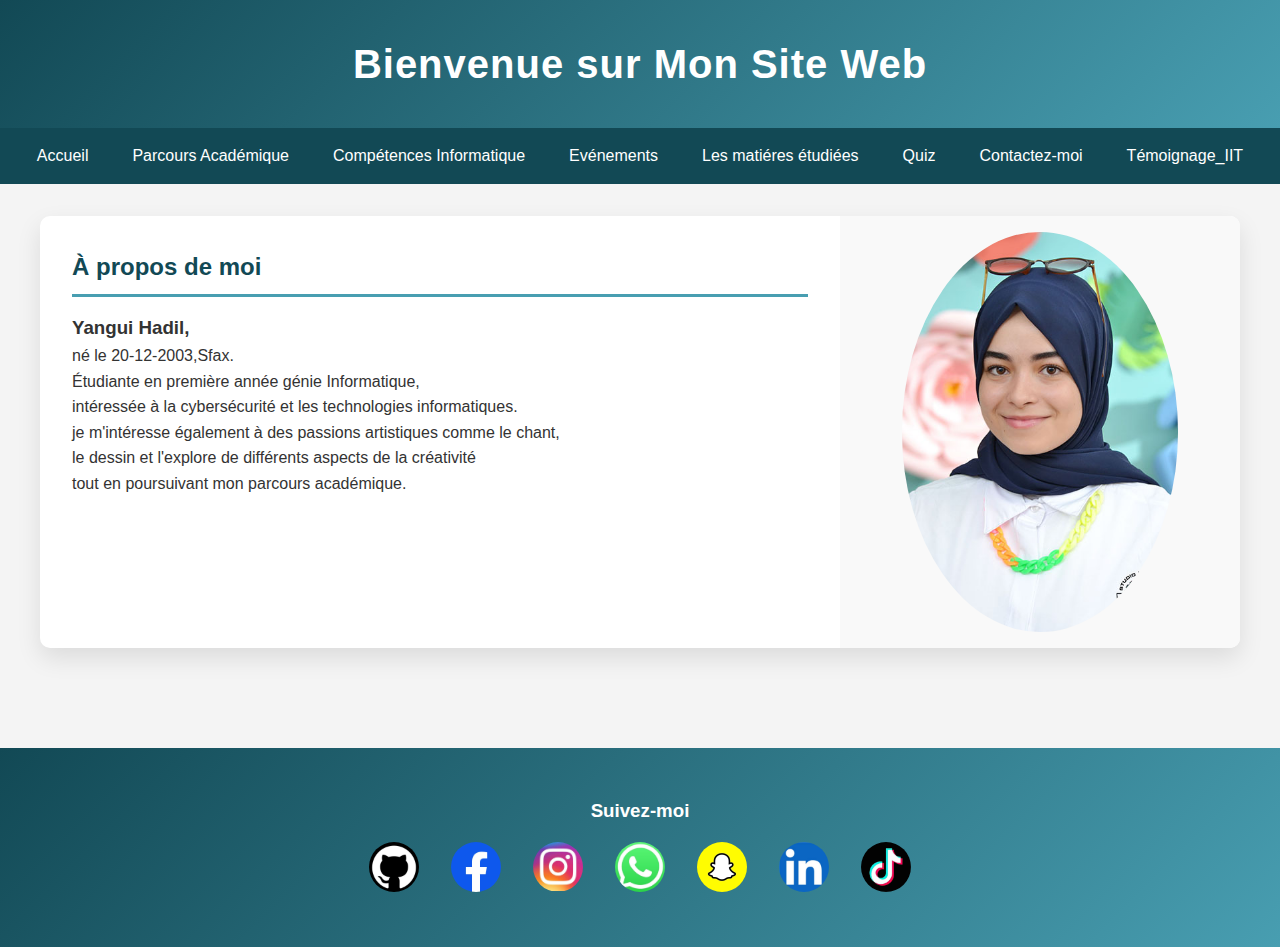
<file: index.html>
<!DOCTYPE html>
<html lang="fr">
<head>
   <meta charset="UTF-8">
   <meta name="viewport" content="width=device-width, initial-scale=1.0">
   <link rel="stylesheet" href="style.css">
   <title>Mon Portfolio</title>
</head>
<body>
   <header>
     <h1>Bienvenue sur Mon Site Web</h1>
   </header>
   <nav>
     <ul>
      <li><a id="accueil" href="index.html" class="nav-item">Accueil</a></li>
      <li><a id="parcours" href="parcours.html" class="nav-item">Parcours Académique</a></li>
      <li><a id="competences" href="Compétences.html" class="nav-item">Compétences Informatique</a></li>
      <li><a id="events" href="événements.html" class="nav-item">Evénements</a></li>
      <li><a id="matieres" href="Matières.html" class="nav-item">Les matiéres étudiées</a></li>
      <li><a id="quiz" href="Quiz.html" class="nav-item">Quiz</a></li>
      <li><a id="contact" href="Contact.html" class="nav-item">Contactez-moi</a></li>
      <li><a id="iit" href="https://iit.tn/" class="nav-item">Témoignage_IIT</a></li>
     </ul>
   </nav>

   <main>
     <section class="container">
       <div class="text-box">
         <h2>À propos de moi</h2>
         <p>
          <h3>Yangui Hadil,</h3> né le 20-12-2003,Sfax.<br>
          Étudiante en première année génie Informatique,<br> intéressée à la cybersécurité et les technologies informatiques.<br>
          je m'intéresse également à des passions artistiques comme le chant,<br> le dessin
          et l'explore de différents aspects de la créativité <br>tout en poursuivant mon parcours académique.
         </p>
       </div>
       <div class="img-box">
         <img src="images/moi/DSC_0570.JPG" alt="Portrait de Yangui Hadil, étudiante en génie informatique">
       </div>
     </section>
   </main>

   <footer>
     <h3>Suivez-moi</h3>
     <div class="social-icons">
       <a href="https://github.com/YanguiHadil/monsite" target="_blank" aria-label="Profil GitHub">
         <img src="images/réseaux_sociaux/github.jpg" alt="Logo GitHub">
       </a>
       <a href="https://www.facebook.com/hadil.yangui?locale=fr_FR" target="_blank" aria-label="Profil Facebook ">
         <img src="images/réseaux_sociaux/facebook.jpg" alt="Logo Facebook">
       </a>
       <a href="https://www.instagram.com/hadil_yengui/" target="_blank" aria-label="Profil Instagram">
         <img src="images/réseaux_sociaux/instagram.jpg" alt="Logo Instagram">
       </a>
       <a href="https://wa.me/21652116988" target="_blank" aria-label="Profil Watsapp">
        <img src="images/réseaux_sociaux/watsapp.jpg" alt="Logo Watsapp">
      </a>
      <a href="https://www.snapchat.com/add/hadilyengui" target="_blank" aria-label="Profil Snapchat">
        <img src="images/réseaux_sociaux/snapchat.jpg" alt="Logo Snapchat">
      </a>
      <a href="https://www.linkedin.com/in/yangui-hadil" target="_blank" aria-label="Profil Linkedin">
        <img src="images/réseaux_sociaux/linkedin.jpg" alt="Logo Linkedin">
      </a>
      <a href="https://www.tiktok.com/@hadilyengui" target="_blank" aria-label="Profil Tiktok">
        <img src="images/réseaux_sociaux/tiktok.jpg" alt="Logo Tiktok">
      </a>
     </div>
   </footer>
</body>
</html>
</file>
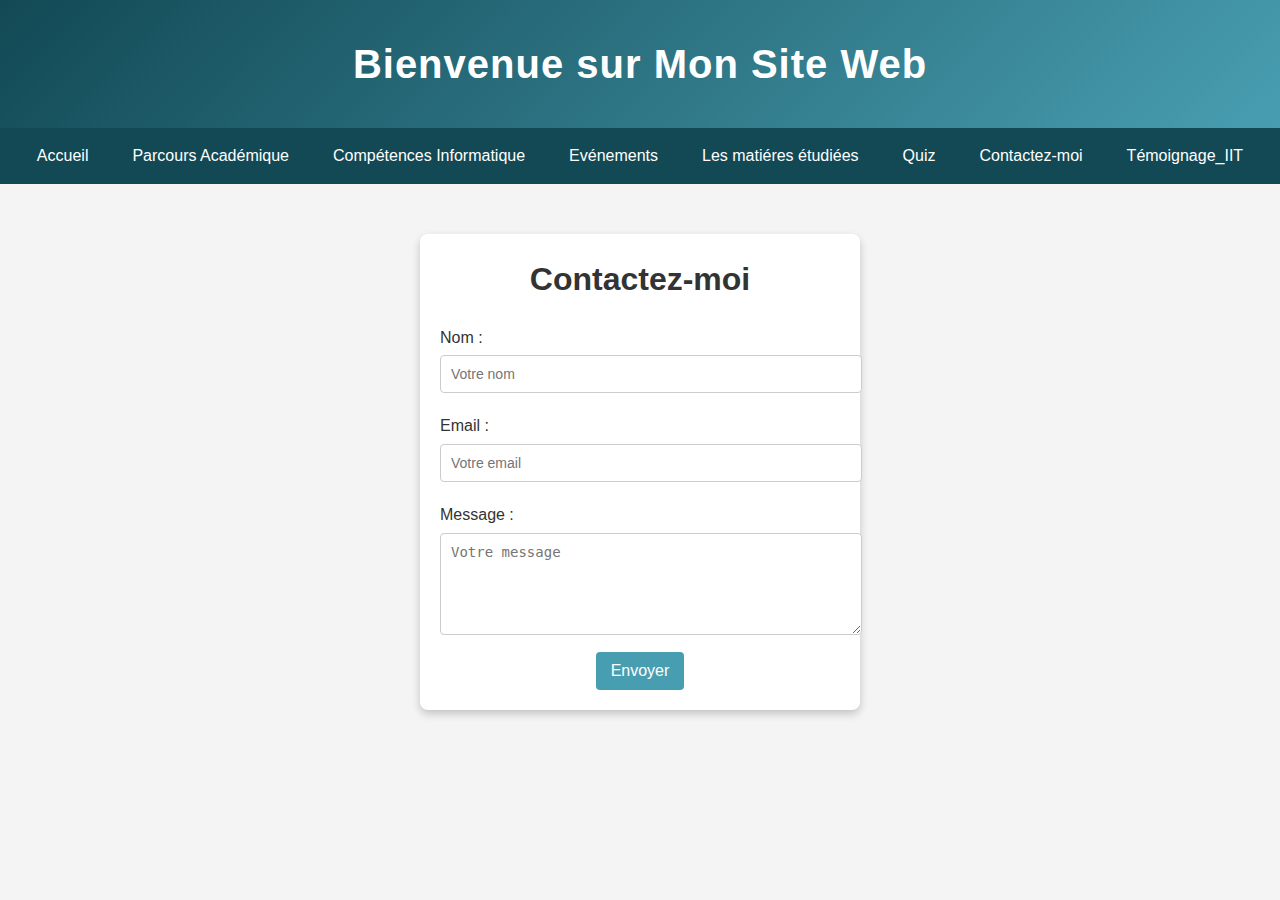
<file: Contact.html>
<!DOCTYPE html>
<html lang="fr">
<head>
    <meta charset="UTF-8">
    <meta name="viewport" content="width=device-width, initial-scale=1.0">
    <link rel="stylesheet" href="contact.css">
    <title>Contact</title>
</head>
<body>
    <header>
        <h1>Bienvenue sur Mon Site Web</h1>
      </header>
   
      <nav>
        <ul>
          <li><a id="accueil" href="index.html" class="nav-item">Accueil</a></li>
          <li><a id="parcours" href="parcours.html" class="nav-item">Parcours Académique</a></li>
          <li><a id="competences" href="Compétences.html" class="nav-item">Compétences Informatique</a></li>
          <li><a id="events" href="événements.html" class="nav-item">Evénements</a> </li>
          <li><a id="matieres" href="Matières.html" class="nav-item">Les matiéres étudiées</a></li>
          <li><a id="quiz" href="Quiz.html" class="nav-item">Quiz</a></li>
          <li><a id="contact" href="Contact.html" class="nav-item">Contactez-moi</a></li>
          <li><a id="iit" href="https://iit.tn/" class="nav-item">Témoignage_IIT</a></li>
        </ul>
      </nav>
      <main>
        <div class="contact">
          <h1>Contactez-moi</h1>
          <form action="#" method="post" class="contact-form">
              <label for="name">Nom :</label>
              <input type="text" id="name" name="name" placeholder="Votre nom" required>
              
              <label for="email">Email :</label>
              <input type="email" id="email" name="email" placeholder="Votre email" required>
              
              <label for="message">Message :</label>
              <textarea id="message" name="message" placeholder="Votre message" rows="5" required></textarea>
              
              <button type="submit">Envoyer</button>
          </form>
      </div>

      </main>

      
    
</body>
</html>
</file>
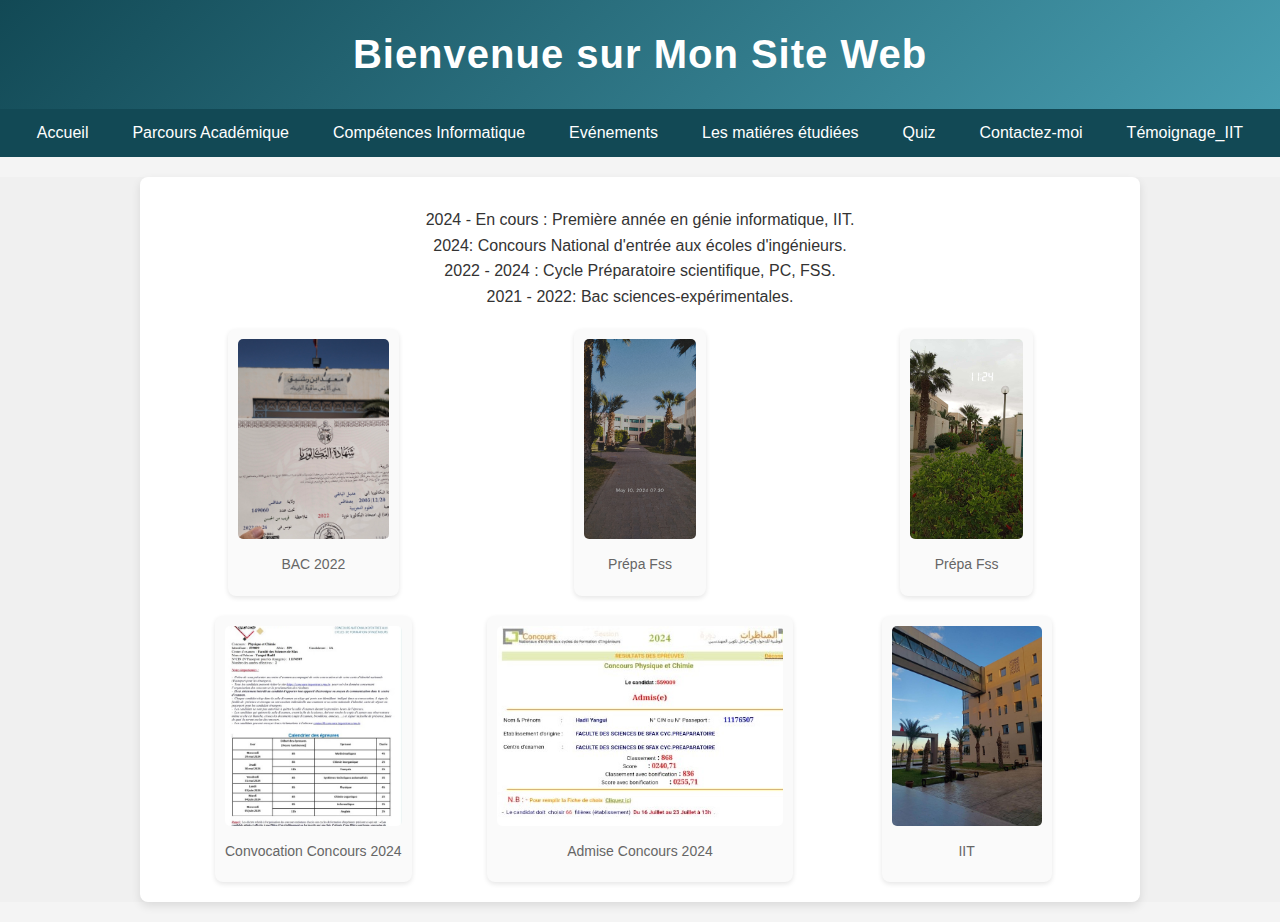
<file: parcours.html>
<!DOCTYPE html>
<html lang="fr">
<head>
    <meta charset="UTF-8">
    <meta name="viewport" content="width=device-width, initial-scale=1.0">
    <link rel="stylesheet" href="parcours.css">
    <title>Parcours</title>
</head>
<body>
    <header>
        <h1>Bienvenue sur Mon Site Web</h1>
      </header>
      <nav>
        <ul>
          <li><a id="accueil" href="index.html" class="nav-item">Accueil</a></li>
          <li><a id="parcours" href="parcours.html" class="nav-item">Parcours Académique</a></li>
          <li><a id="competences" href="Compétences.html" class="nav-item">Compétences Informatique</a></li>
          <li><a id="events" href="événements.html" class="nav-item">Evénements</a> </li>
          <li><a id="matieres" href="Matières.html" class="nav-item">Les matiéres étudiées</a></li>
          <li><a id="quiz" href="Quiz.html" class="nav-item">Quiz</a></li>
          <li><a id="contact" href="Contact.html" class="nav-item">Contactez-moi</a></li>
          <li><a id="iit" href="https://iit.tn/" class="nav-item">Témoignage_IIT</a></li>
        </ul>
      </nav>
      <main>
        <div class="gallery-container">
          <p>
            2024 - En cours : Première année en génie informatique, IIT. <br>
            2024: Concours National d'entrée aux écoles d'ingénieurs. <br>
            2022 - 2024 : Cycle Préparatoire scientifique, PC, FSS. <br>
            2021 - 2022: Bac sciences-expérimentales. <br>
          </p>
          <div class="photo-grid">
            <div class="photo-item">
              <img src="images/parcours/bac.jpg" alt="Photo 1">
              <p>BAC 2022</p>
            </div>
            <div class="photo-item">
              <img src="images/parcours/Snapchat-1146729959.jpg" alt="Photo 3">
              <p>Prépa Fss</p>
            </div>
            <div class="photo-item">
              <img src="images/parcours/Snapchat-1665808913.jpg" alt="Photo 4">
              <p>Prépa Fss</p>
            </div>
            <div class="photo-item">
              <img src="images/parcours/WhatsApp Image 2024-12-19 à 13.11.26_2a069eca.jpg" alt="Photo 5">
              <p>Convocation Concours 2024</p>
            </div>
            <div class="photo-item">
              <img src="images/parcours/WhatsApp Image 2024-12-19 à 13.14.42_70773c82.jpg" alt="Photo 6">
              <p>Admise Concours 2024</p>
            </div>
            <div class="photo-item">
              <img src="images/parcours/IMG_20241020_225748_0413.jpg" alt="Photo 2">
              <p>IIT</p>
            </div>
          </div>
        </div>
      </main>
</body>
</html>
</file>
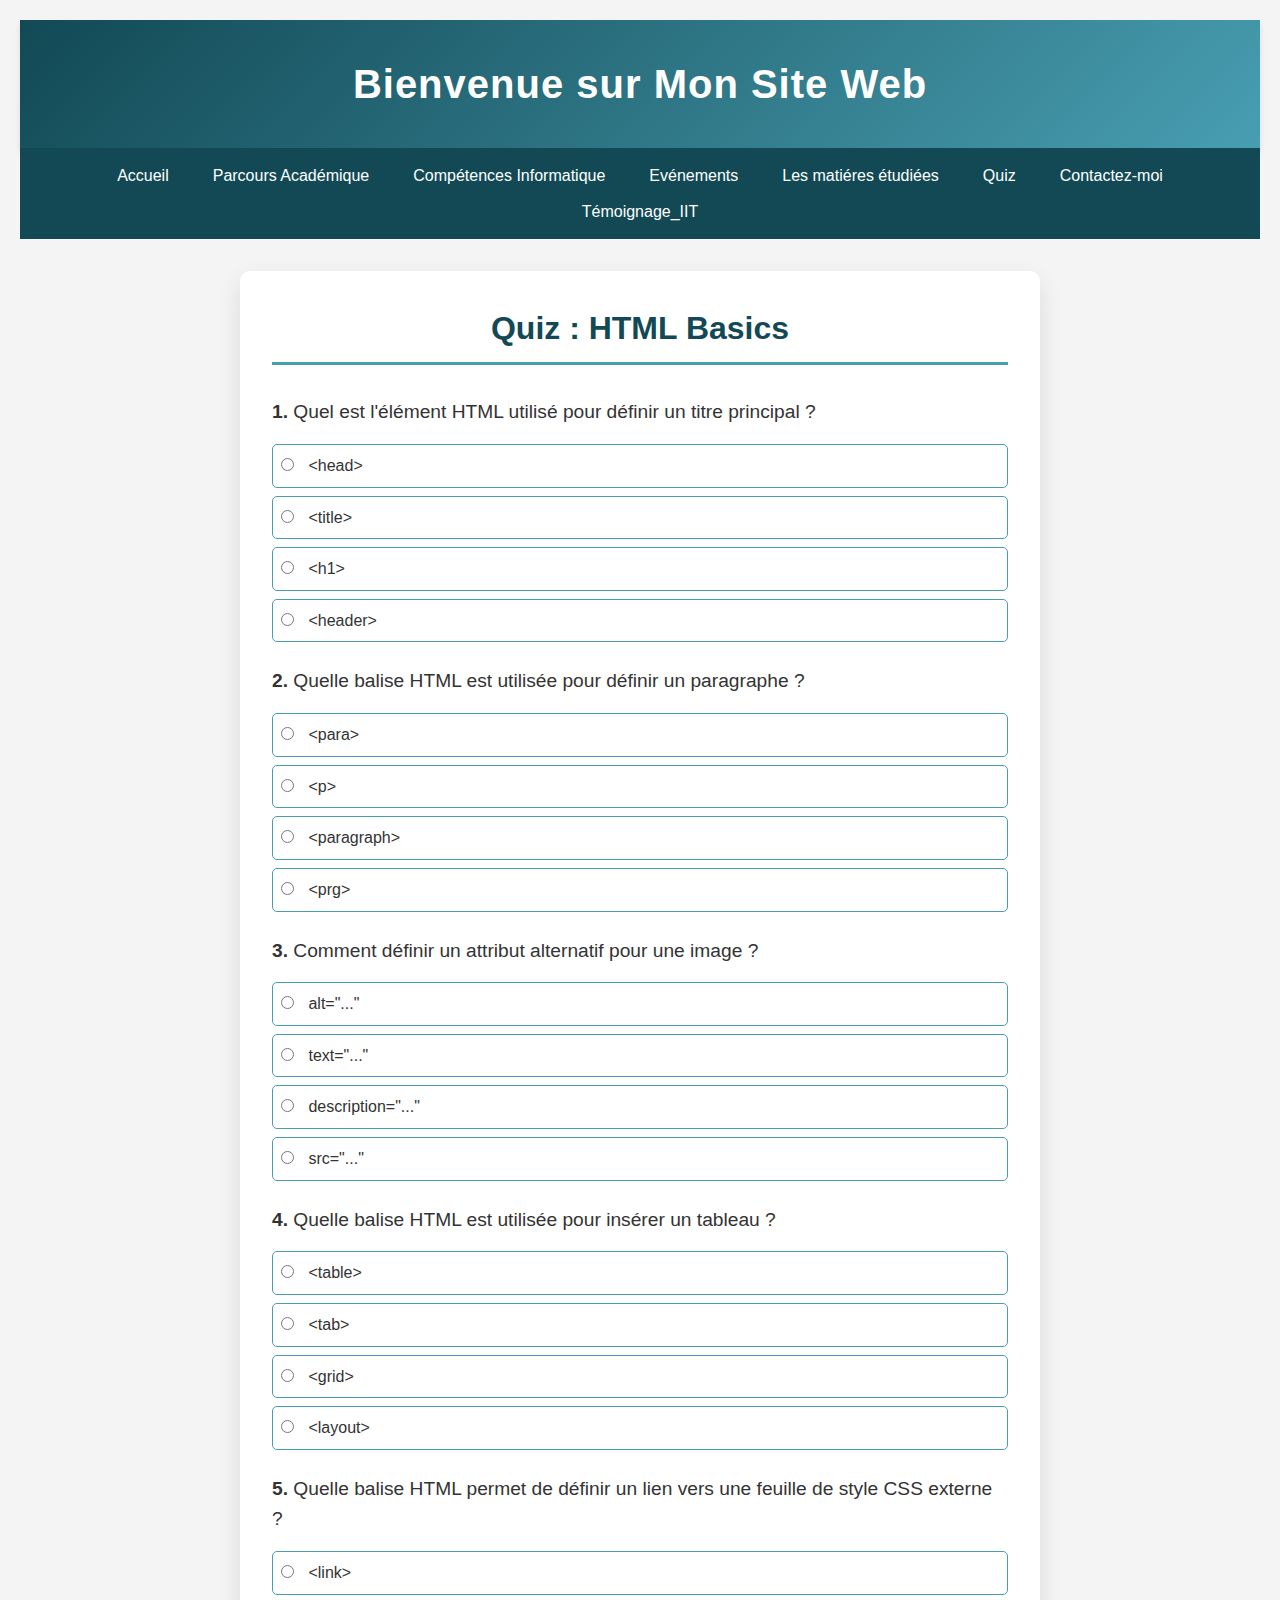
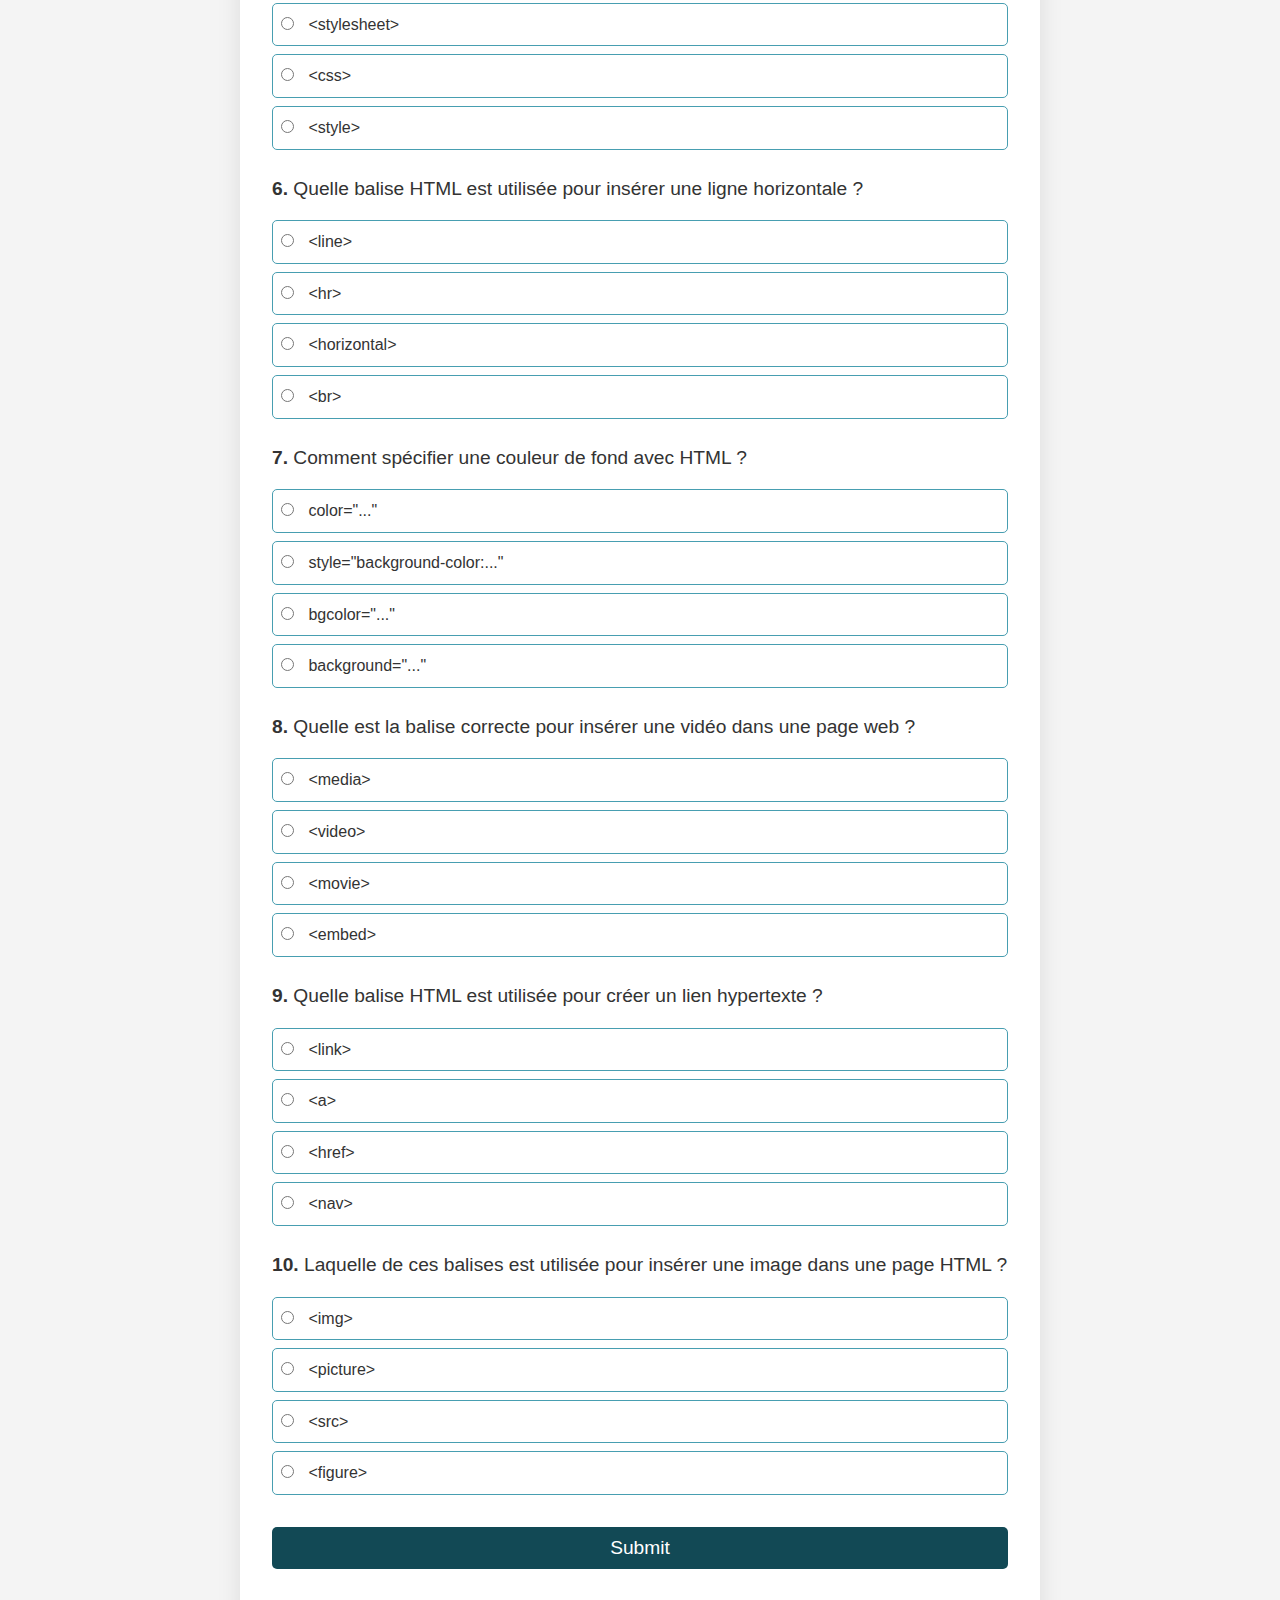
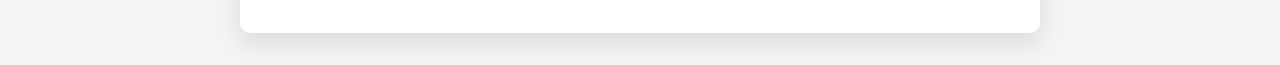
<file: Quiz.html>
<!DOCTYPE html>
<html lang="fr">
<head>
    <meta charset="UTF-8">
    <meta name="viewport" content="width=device-width, initial-scale=1.0">
    <link rel="stylesheet" href="quiz.css">
    <title>Quiz</title>
</head>
<body>
    <header>
        <h1>Bienvenue sur Mon Site Web</h1>
      </header>
   
      <nav>
        <ul>
          <li><a id="accueil" href="index.html" class="nav-item">Accueil</a></li>
          <li><a id="parcours" href="parcours.html" class="nav-item">Parcours Académique</a></li>
          <li><a id="competences" href="Compétences.html" class="nav-item">Compétences Informatique</a></li>
          <li><a id="events" href="événements.html" class="nav-item">Evénements</a> </li>
          <li><a id="matieres" href="Matières.html" class="nav-item">Les matiéres étudiées</a></li>
          <li><a id="quiz" href="Quiz.html" class="nav-item">Quiz</a></li>
          <li><a id="contact" href="Contact.html" class="nav-item">Contactez-moi</a></li>
          <li><a id="iit" href="https://iit.tn/" class="nav-item">Témoignage_IIT</a></li>
        </ul>
      </nav>
    <main>
      <div class="quiz-container">
        <h1>Quiz : HTML Basics</h1>
        <form id="quiz-form">
            <div class="question">
                <p><strong>1.</strong> Quel est l'élément HTML utilisé pour définir un titre principal ?</p>
                <label><input type="radio" name="q1" value="a"> &lt;head&gt;</label>
                <label><input type="radio" name="q1" value="b"> &lt;title&gt;</label>
                <label><input type="radio" name="q1" value="c"> &lt;h1&gt;</label>
                <label><input type="radio" name="q1" value="d"> &lt;header&gt;</label>
            </div>
            <div class="question">
                <p><strong>2.</strong> Quelle balise HTML est utilisée pour définir un paragraphe ?</p>
                <label><input type="radio" name="q2" value="a"> &lt;para&gt;</label>
                <label><input type="radio" name="q2" value="b"> &lt;p&gt;</label>
                <label><input type="radio" name="q2" value="c"> &lt;paragraph&gt;</label>
                <label><input type="radio" name="q2" value="d"> &lt;prg&gt;</label>
            </div>
            <div class="question">
                <p><strong>3.</strong> Comment définir un attribut alternatif pour une image ?</p>
                <label><input type="radio" name="q3" value="a"> alt="..."</label>
                <label><input type="radio" name="q3" value="b"> text="..."</label>
                <label><input type="radio" name="q3" value="c"> description="..."</label>
                <label><input type="radio" name="q3" value="d"> src="..."</label>
            </div>
            <div class="question">
                <p><strong>4.</strong> Quelle balise HTML est utilisée pour insérer un tableau ?</p>
                <label><input type="radio" name="q4" value="a"> &lt;table&gt;</label>
                <label><input type="radio" name="q4" value="b"> &lt;tab&gt;</label>
                <label><input type="radio" name="q4" value="c"> &lt;grid&gt;</label>
                <label><input type="radio" name="q4" value="d"> &lt;layout&gt;</label>
            </div>
            <div class="question">
                <p><strong>5.</strong> Quelle balise HTML permet de définir un lien vers une feuille de style CSS externe ?</p>
                <label><input type="radio" name="q5" value="a"> &lt;link&gt;</label>
                <label><input type="radio" name="q5" value="b"> &lt;stylesheet&gt;</label>
                <label><input type="radio" name="q5" value="c"> &lt;css&gt;</label>
                <label><input type="radio" name="q5" value="d"> &lt;style&gt;</label>
            </div>
            <div class="question">
                <p><strong>6.</strong> Quelle balise HTML est utilisée pour insérer une ligne horizontale ?</p>
                <label><input type="radio" name="q6" value="a"> &lt;line&gt;</label>
                <label><input type="radio" name="q6" value="b"> &lt;hr&gt;</label>
                <label><input type="radio" name="q6" value="c"> &lt;horizontal&gt;</label>
                <label><input type="radio" name="q6" value="d"> &lt;br&gt;</label>
            </div>
            <div class="question">
                <p><strong>7.</strong> Comment spécifier une couleur de fond avec HTML ?</p>
                <label><input type="radio" name="q7" value="a"> color="..."</label>
                <label><input type="radio" name="q7" value="b"> style="background-color:..."</label>
                <label><input type="radio" name="q7" value="c"> bgcolor="..."</label>
                <label><input type="radio" name="q7" value="d"> background="..."</label>
            </div>
            <div class="question">
                <p><strong>8.</strong> Quelle est la balise correcte pour insérer une vidéo dans une page web ?</p>
                <label><input type="radio" name="q8" value="a"> &lt;media&gt;</label>
                <label><input type="radio" name="q8" value="b"> &lt;video&gt;</label>
                <label><input type="radio" name="q8" value="c"> &lt;movie&gt;</label>
                <label><input type="radio" name="q8" value="d"> &lt;embed&gt;</label>
            </div>
            <div class="question">
                <p><strong>9.</strong>  Quelle balise HTML est utilisée pour créer un lien hypertexte ?</p>
                <label><input type="radio" name="q9" value="a"> &lt;link&gt;</label>
                <label><input type="radio" name="q9" value="b"> &lt;a&gt;</label>
                <label><input type="radio" name="q9" value="c"> &lt;href&gt;</label>
                <label><input type="radio" name="q9" value="d"> &lt;nav&gt;</label>
            </div>
            <div class="question">
                <p><strong>10.</strong>  Laquelle de ces balises est utilisée pour insérer une image dans une page HTML ?</p>
                <label><input type="radio" name="q10" value="a"> &lt;img&gt;</label>
                <label><input type="radio" name="q10" value="b"> &lt;picture&gt;</label>
                <label><input type="radio" name="q10" value="c"> &lt;src&gt;</label>
                <label><input type="radio" name="q10" value="d"> &lt;figure&gt;</label>
            </div>
            <button type="button" onclick="submitQuiz()">Submit</button>
        </form>
        <p id="result"></p>
      </div>
      <script src="quiz.js"></script>
    </main>

</body>
</html>
</file>
<file: style.css>
* {
    margin: 0;
    padding: 0;
    
}

body {
    font-family: 'Arial', sans-serif;
    line-height: 1.6;
    background-color:#f4f4f4;
    color:#333;
}

header {
    background: linear-gradient(135deg, #124955, #489eb1);
    color: #ffffff;
    text-align: center;
    padding: 32px;
    box-shadow: 0 4px 6px rgba(0, 0, 0, 0.1);
}

header h1 {
    font-size: 40px;
    letter-spacing: 1px;
}

nav {
    background-color: #124955;
    padding: 10px 0;
}

nav ul {
    display: flex;
    justify-content: center;
    flex-wrap: wrap;
    list-style: none;
    margin: 0;
    padding: 0;
}

nav ul li {
    margin: 5px 10px;
}

nav ul li a {
    color: #ffffff;
    text-decoration: none;
    padding: 8px 12px;
    border-radius: 5px;
    transition: background-color 0.3s ease;
}

nav ul li a:hover {
    background-color: #489eb1;
}

nav ul li a[aria-current="page"] {
    font-weight: bold;
    color: #489eb1;
}

main {
    max-width: 1200px;
    margin: 32px auto;
    padding: 0 16px;
}

.container {
    display: flex;
    background-color: #ffffff;
    border-radius: 10px;
    box-shadow: 0 10px 25px rgba(0, 0, 0, 0.1);
    overflow: hidden;
}

.text-box {
    flex: 2;
    padding: 32px;
}

.text-box h2 {
    color: #124955;
    margin-bottom: 16px;
    border-bottom: 3px solid #489eb1;
    padding-bottom: 8px;
}

.text-box p {
    margin-bottom: 16px;
}

.img-box {
    flex: 1;
    display: flex;
    justify-content: center;
    align-items: center;
    background-color: #f9f9f9;
    padding: 16px;
}

.img-box img {
    max-width: 100%;
    max-height: 400px;
    border-radius: 50%;
    object-fit: cover;
}

footer {
    background: linear-gradient(135deg, #124955, #489eb1);
    color: #ffffff;
    text-align: center;
    padding: 48px;
    margin: auto;
    margin-top: 100px;
    height: 5%;
}

.social-icons {
    display: flex;
    justify-content: center;
    margin-top: 16px;
}

.social-icons a {
    margin: 0 16px;
    transition: transform 0.3s ease;
}

.social-icons a:hover {
    transform: scale(1.1);
}

.social-icons img {
    width: 50px;
    height: 50px;
    border-radius: 50%;
    object-fit: contain;
}

@media screen and (max-width: 768px) {
    .about-container {
        flex-direction: column;
    }

    nav ul {
        flex-direction: column;
        align-items: center;
    }

    nav ul li {
        margin: 8px 0;
    }
}
</file>
<file: contact.css>
* {
    margin: 0;
    padding: 0;
    
}

body {
    font-family: 'Arial', sans-serif;
    line-height: 1.6;
    background-color:#f4f4f4;
    color:#333;
}

header {
    background: linear-gradient(135deg, #124955, #489eb1);
    color: #ffffff;
    text-align: center;
    padding: 32px;
    box-shadow: 0 4px 6px rgba(0, 0, 0, 0.1);
}

header h1 {
    font-size: 40px;
    letter-spacing: 1px;
}

nav {
    background-color: #124955;
    padding: 10px 0;
}

nav ul {
    display: flex;
    justify-content: center;
    flex-wrap: wrap;
    list-style: none;
    margin: 0;
    padding: 0;
}

nav ul li {
    margin: 5px 10px;
}

nav ul li a {
    color: #ffffff;
    text-decoration: none;
    padding: 8px 12px;
    border-radius: 5px;
    transition: background-color 0.3s ease;
}

nav ul li a:hover {
    background-color: #489eb1;
}

nav ul li a[aria-current="page"] {
    font-weight: bold;
    color: #489eb1;
}

.contact {
    margin: auto;
    background: #fff;
    padding: 20px;
    border-radius: 8px;
    box-shadow: 0 4px 8px rgba(0, 0, 0, 0.2);
    width: 100%;
    max-width: 400px;
    text-align: center;
    margin-top: 50px;
}

.contact h1 {
    margin-bottom: 20px;
    color: #333;
}

.contact p {
    font-size: 14px;
    color: #666;
    margin-bottom: 20px;
}

.contact-form label {
    display: block;
    text-align: left;
    margin: 10px 0 5px;
    color: #333;
}

.contact-form input, 
.contact-form textarea {
    width: 100%;
    padding: 10px;
    margin-bottom: 10px;
    border: 1px solid #ccc;
    border-radius: 4px;
    font-size: 14px;
}

.contact-form button {
    background-color: #489eb1;
    color: #fff;
    border: none;
    padding: 10px 15px;
    font-size: 16px;
    border-radius: 4px;
    cursor: pointer;
    transition: background-color 0.3s;
}

.contact-form button:hover {
    background-color: #124955;
}
</file>
<file: parcours.css>
*{
    margin: auto;
    padding: 0;
    box-sizing: border-box;
}
body{
    font-family: 'Arial', sans-serif;
    background-color:#f4f4f4;
    background-size: cover;
    color:#333;
}
header {
    background: linear-gradient(135deg, #124955, #489eb1);
    color: #ffffff;
    text-align: center;
    padding: 32px;
    box-shadow: 0 4px 6px rgba(0, 0, 0, 0.1);
}
header h1 {
    font-size: 40px;
    letter-spacing: 1px;
}
nav {
    background-color: #124955;
    padding: 10px 0;
}
nav ul {
    display: flex;
    justify-content: center;
    flex-wrap: wrap; /*pour passer à une nouvelle ligne lorsque l'espace est insuffisant */
    list-style: none;
    margin: 0;
    padding: 0;
}
nav ul li {
    margin: 5px 10px;
}
nav ul li a {
    color: #ffffff;
    text-decoration: none;
    padding: 8px 12px;
    border-radius: 5px;
}
nav ul li a:hover {
    background-color: #489eb1;
}
nav ul li a[aria-current="page"] {
    font-weight: bold;
    color: #489eb1;
}
main {
    margin: auto;
    font-family: Arial, sans-serif;
    background-color: #f0f0f0;
    color: #333;
}
.gallery-container {
    max-width: 1000px; /* Largeur maximale */
    margin: 20px auto; 
    padding: 20px;
    background-color: #fff;
    border-radius: 8px;
    box-shadow: 0 4px 10px rgba(0, 0, 0, 0.1);
}
p {
    text-align: center;
    font-size: 16px;
    line-height: 1.6;
    margin: 10px 0;
}
.photo-grid {
    display: grid;
    grid-template-columns: repeat(auto-fit, minmax(250px, 1fr)); /* Augmenté de 200px à 250px */
    gap: 20px; /* Espace entre les éléments */
    margin-top: 20px;
}
.photo-item {
    text-align: center;
    background-color: #fafafa;
    border-radius: 8px;
    padding: 10px;
    box-shadow: 0 2px 5px rgba(0, 0, 0, 0.1);
}
  
.photo-item img {
    width: 100%;
    height: 200px; /* Force une hauteur uniforme */
    object-fit:cover; /* Coupe l'image pour remplir le cadre */
    border-radius: 5px;
    transition: transform 0.3s ease, box-shadow 0.3s ease;
}
.photo-item img:hover {
    transform: scale(1.05);
    box-shadow: 0 4px 10px rgba(0, 0, 0, 0.2);
}
.photo-item p {
    margin-top: 10px;
    font-size: 14px;
    color: #666;
}

@media screen and (max-width: 768px) {
    .about-container {
        flex-direction: column;
    }

    nav ul {
        flex-direction: column;
        align-items: center;
    }

    nav ul li {
        margin: 8px 0;
    }
}
</file>
<file: quiz.css>
* {
    margin: 0;
    padding: 0;
    box-sizing: border-box;
}
body {
    font-family: Arial, sans-serif;
    line-height: 1.6;
    margin: 20px;
    background-color: #f4f4f4;
    color:#333;
}
header {
    background: linear-gradient(135deg, #124955, #489eb1);
    color: #ffffff;
    text-align: center;
    padding: 32px;
    box-shadow: 0 4px 6px rgba(0, 0, 0, 0.1);
}
header h1 {
    font-size: 40px;
    letter-spacing: 1px;
}
nav {
    background-color: #124955;
    padding: 10px 0;
}
nav ul {
    display: flex;
    justify-content: center;
    flex-wrap: wrap;
    list-style: none;
    margin: 0;
    padding: 0;
}
nav ul li {
    margin: 5px 10px;
}
nav ul li a {
    color: #ffffff;
    text-decoration: none;
    padding: 8px 12px;
    border-radius: 5px;
    transition: background-color 0.3s ease;
}
nav ul li a:hover {
    background-color: #489eb1;
}
nav ul li a[aria-current="page"] {
    font-weight: bold;
    color: #489eb1;
}

.quiz-container {
    max-width: 800px;
    margin: 2rem auto;
    background: #ffffff;
    padding: 2rem;
    border-radius: 10px;
    box-shadow: 0 10px 25px rgba(0, 0, 0, 0.1);
}

.quiz-container h1 {
    color: #124955;
    text-align: center;
    margin-bottom: 2rem;
    border-bottom: 3px solid #489eb1;
    padding-bottom: 0.5rem;
}

.question {
    margin-bottom: 1.5rem;
}

.question p {
    font-size: 1.2rem;
    margin-bottom: 1rem;
}

.question label {
    display: block;
    margin-bottom: 0.5rem;
    padding: 0.5rem;
    border: 1px solid #489eb1;
    border-radius: 5px;
    cursor: pointer;
    transition: background-color 0.3s ease, transform 0.2s ease;
}

.question label:hover {
    background-color: #489eb1;
    color: #ffffff;
    transform: scale(1.02);
}

.question input[type="radio"] {
    margin-right: 10px;
}

button {
    display: block;
    width: 100%;
    background-color: #124955;
    color: #ffffff;
    border: none;
    padding: 10px;
    border-radius: 5px;
    font-size: 1.2rem;
    cursor: pointer;
    transition: background-color 0.3s ease;
    margin-top: 2rem;
}

button:hover {
    background-color: #489eb1;
}

#result {
    margin-top: 2rem;
    text-align: center;
    font-size: 1.5rem;
    font-weight: bold;
    color: #124955;
}

@media screen and (max-width: 768px) {
    nav ul {
        flex-direction: column;
        align-items: center;
    }

    nav ul li {
        margin: 0.5rem 0;
    }

    .quiz-container {
        padding: 1.5rem;
    }

    .question p {
        font-size: 1rem;
    }
}
</file>
